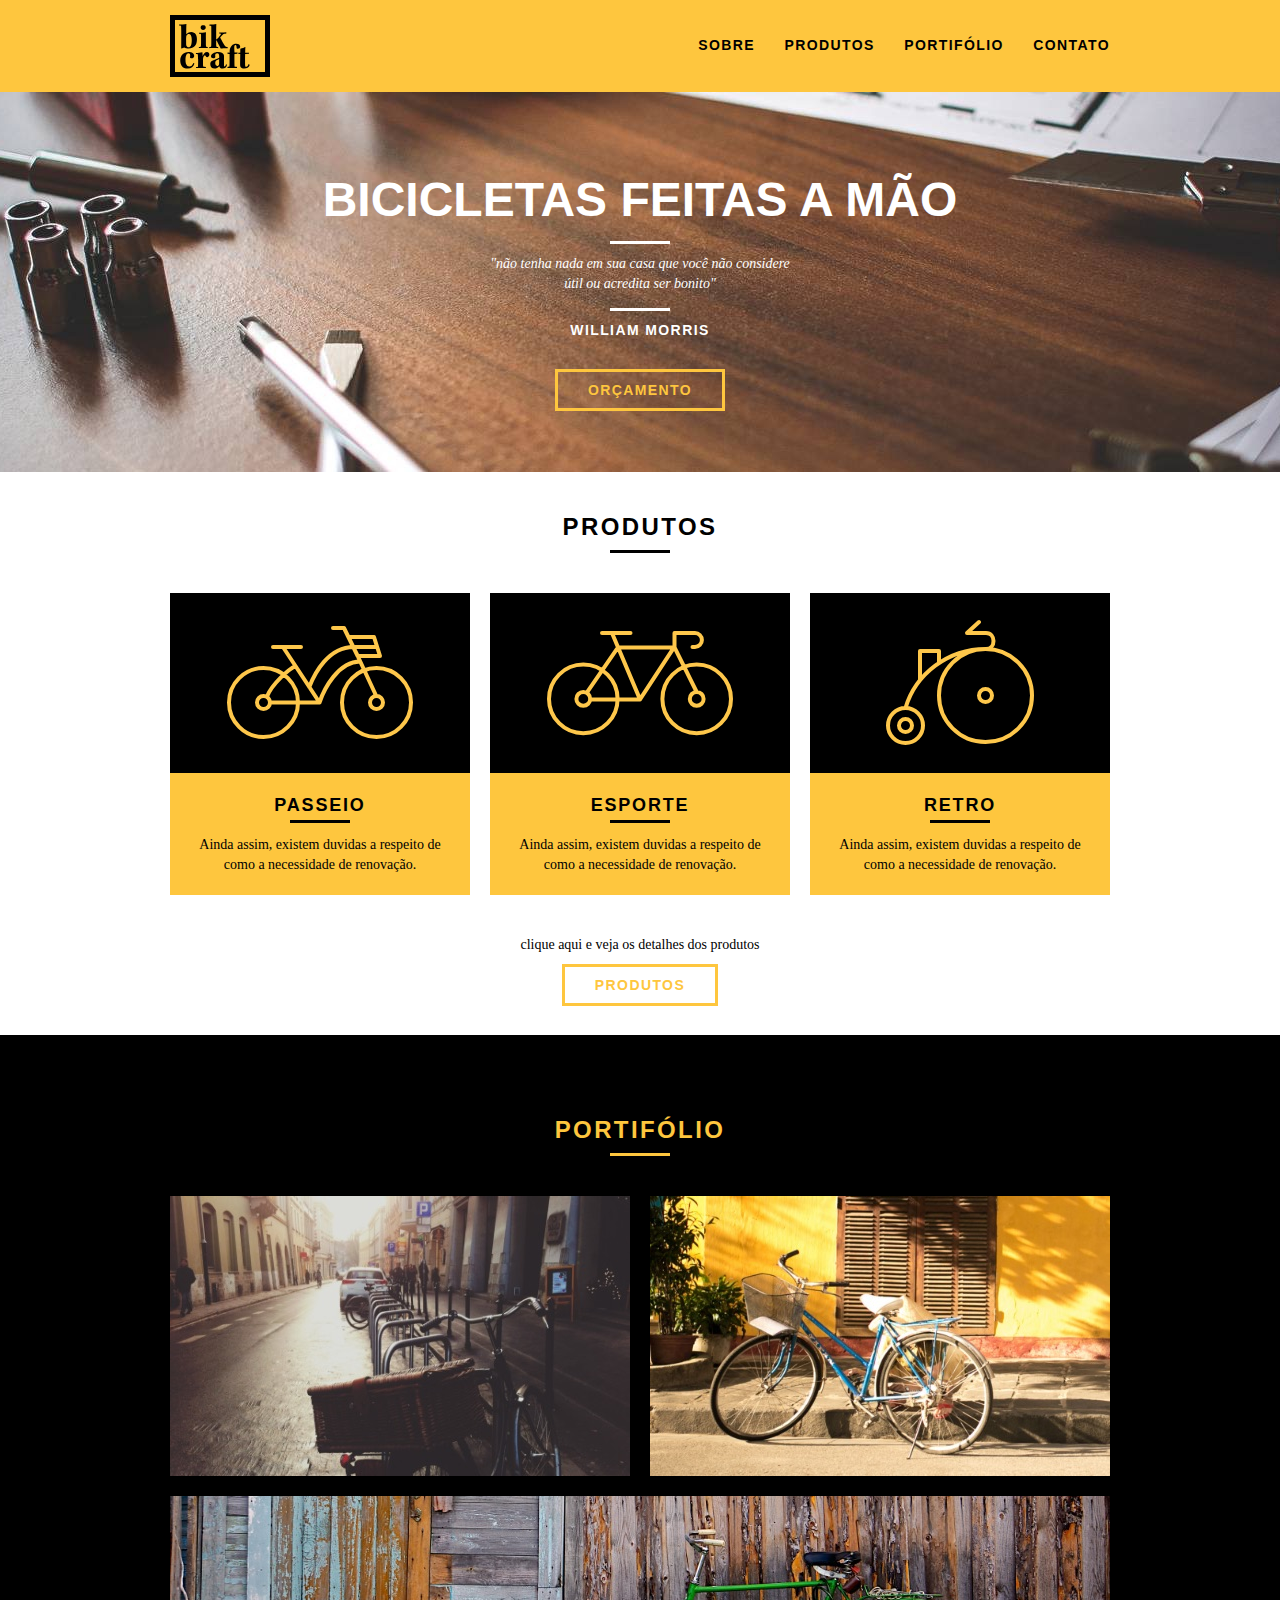
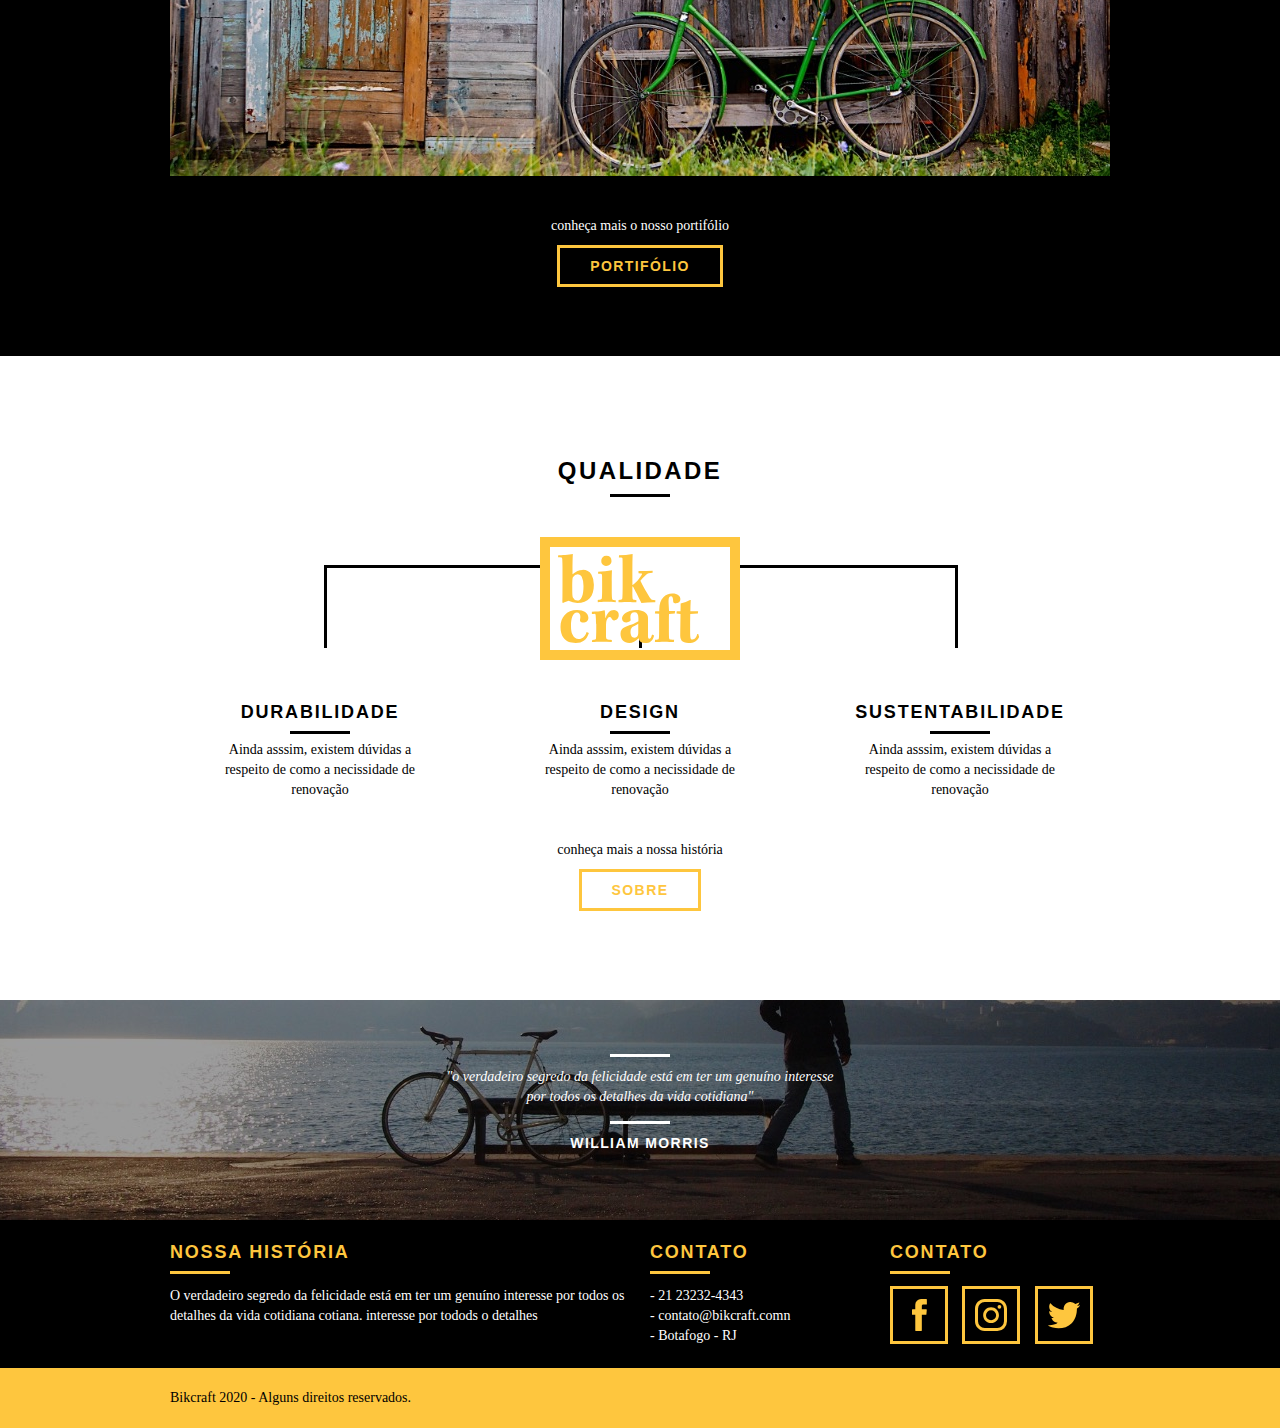
<file: index.html>
<!DOCTYPE html>
<html lang="pt-br">
  <head>
    <meta charset="UTF-8" />
    <meta name="viewport" content="width=device-width, initial-scale=1.0" />
    <title>Bikcraft</title>
    <link rel="stylesheet" href="css/normalize.css" />
    <link rel="stylesheet" href="css/reset.css" />
    <link rel="stylesheet" href="css/grid.css" />
    <link rel="stylesheet" href="css/style.css" />
  </head>
  <body>
    <header class="header">
      <div class="container">
        <a href="index.html" class="grid-4">
          <img src="doc/bikcraft.svg" alt="Bikcraft" />
        </a>
        <nav class="grid-12 header_menu">
          <ul>
            <li><a href="sobre.html">Sobre</a></li>
            <li><a href="produtos.html">Produtos</a></li>
            <li><a href="portifilio.html">Portifólio</a></li>
            <li><a href="contato.html">Contato</a></li>
          </ul>
        </nav>
      </div>
    </header>

    <section class="introducao">
      <div class="container">
        <h1>Bicicletas Feitas a Mão</h1>
        <blockquote class="quote-externo">
          <p>
            "não tenha nada em sua casa que você não considere útil ou acredita
            ser bonito"
          </p>
          <cite>WILLIAM MORRIS</cite>
        </blockquote>
        <a href="produtos.html" class="btn">Orçamento</a>
      </div>
    </section>

    <section class="container">
      <h2 class="subtitulo">Produtos</h2>
      <ul class="produtos_lista">
        <li class="grid-1-3">
          <div class="produtos_icone">
            <img src="doc/produtos/passeio.svg" alt="Bikcraft Passeio" />
          </div>
          <h3>Passeio</h3>
          <p>
            Ainda assim, existem duvidas a respeito de como a necessidade de
            renovação.
          </p>
        </li>

        <li class="grid-1-3">
          <div class="produtos_icone">
            <img src="doc/produtos/esporte.svg" alt="Bikcraft Esporte" />
          </div>
          <h3>Esporte</h3>
          <p>
            Ainda assim, existem duvidas a respeito de como a necessidade de
            renovação.
          </p>
        </li>

        <li class="grid-1-3">
          <div class="produtos_icone">
            <img src="doc/produtos/retro.svg" alt="Bikcraft Retro" />
          </div>
          <h3>Retro</h3>
          <p>
            Ainda assim, existem duvidas a respeito de como a necessidade de
            renovação.
          </p>
        </li>
      </ul>
      <div class="call">
        <p>clique aqui e veja os detalhes dos produtos</p>
        <a href="produtos.html" class="btn btn-preto">Produtos</a>
      </div>
    </section>

    <section class="portifolio">
      <div class="container">
        <h2 class="subtitulo">Portifólio</h2>
        <ul class="portifilio_lista">
          <li class="grid-8">
            <img src="doc/portfolio/retro.jpg" alt="Bicicleta Retro" />
          </li>
          <li class="grid-8">
            <img src="doc/portfolio/passeio.jpg" alt="Bicicleta Passeio" />
          </li>
          <li class="grid-16">
            <img src="doc/portfolio/esporte.jpg" alt="Bicicleta Esporte" />
          </li>
        </ul>
        <div class="call">
          <p>conheça mais o nosso portifólio</p>
          <a href="portifolio.html" class="btn">Portifólio</a>
        </div>
      </div>
    </section>
    <section class="qualidade container">
      <h2 class="subtitulo">Qualidade</h2>
      <img src="doc/bikcraft-qualidade.svg" alt="Bikcraft" />
      <ul class="qualidade_lista">
        <li class="grid-1-3">
          <h3>Durabilidade</h3>
          <p>
            Ainda asssim, existem dúvidas a respeito de como a necissidade de
            renovação
          </p>
        </li>
        <li class="grid-1-3">
          <h3>Design</h3>
          <p>
            Ainda asssim, existem dúvidas a respeito de como a necissidade de
            renovação
          </p>
        </li>
        <li class="grid-1-3">
          <h3>Sustentabilidade</h3>
          <p>
            Ainda asssim, existem dúvidas a respeito de como a necissidade de
            renovação
          </p>
        </li>
      </ul>
      <div class="call">
        <p>conheça mais a nossa história</p>
        <a href="sobre.html" class="btn btn-preto">Sobre</a>
      </div>
    </section>
    <section class="quebra">
      <blockquote class="quote-externo container">
        <p>
          "o verdadeiro segredo da felicidade está em ter um genuíno interesse
          por todos os detalhes da vida cotidiana"
        </p>
        <cite>WILLIAM MORRIS</cite>
      </blockquote>
    </section>

    <footer>
      <div class="footer">
        <div class="container">
          <div class="grid-8 footer_historia">
            <h3>Nossa História</h3>
            <p>
              O verdadeiro segredo da felicidade está em ter um genuíno
              interesse por todos os detalhes da vida cotidiana cotiana.
              interesse por todods o detalhes
            </p>
          </div>
          <div class="grid-4 footer_contato">
            <h3>Contato</h3>
            <ul>
              <li>- 21 23232-4343</li>
              <li>- contato@bikcraft.comn</li>
              <li>- Botafogo - RJ</li>
            </ul>
          </div>
          <div class="grid-4 footer_redes">
            <h3>Contato</h3>
            <ul>
              <li>
                <a href="http://facebook.com" target="_blank"
                  ><img src="doc/redes-sociais/facebook.svg"
                /></a>
              </li>
              <li>
                <a href="http://instagram.com" target="_blank"
                  ><img src="doc/redes-sociais/instagram.svg"
                /></a>
              </li>
              <li>
                <a href="http://twitter.com" target="_blank"
                  ><img src="doc/redes-sociais/twitter.svg"
                /></a>
              </li>
            </ul>
          </div>
        </div>
      </div>
      <div class="copy">
        <div class="container">
          <p class="grid-16">Bikcraft 2020 - Alguns direitos reservados.</p>
        </div>
      </div>
    </footer>
  </body>
</html>
</file>
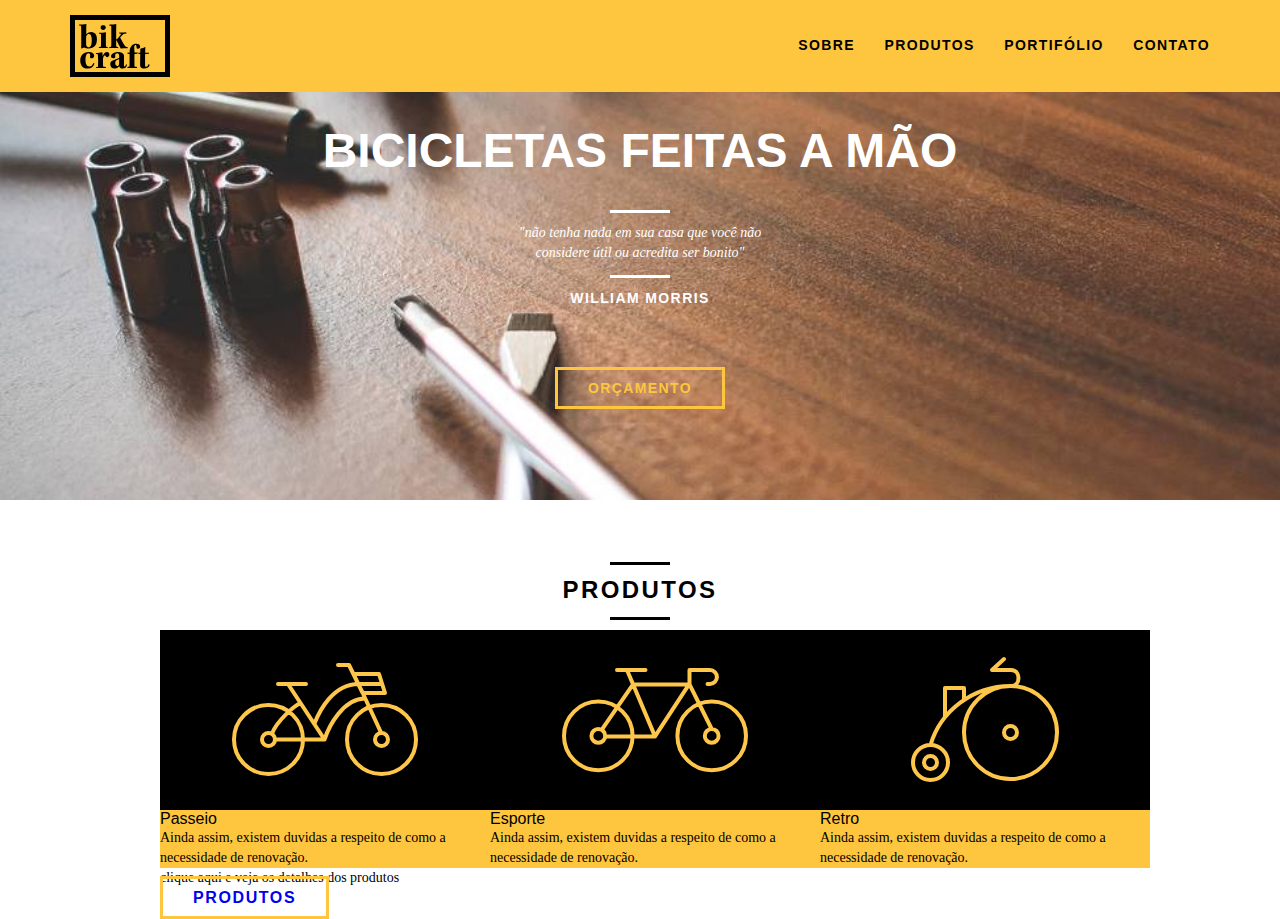
<file: bikcraft.html>
<!DOCTYPE html>
<html lang="pt-br">
<head>
  <meta charset="UTF-8">
  <meta name="viewport" content="width=device-width, initial-scale=1.0">
  <title>BikCraft4.0</title>
  <link rel="stylesheet" href="css/reset.css"/>
  <link rel="stylesheet" href="css/style2.css"/>
</head>
<body>
  <header class="header">
    <div class="container-menu">
      <a href="index.html">
        <img src="doc/bikcraft.svg" alt="Bikcraft" />
      </a>
      <nav class="header_menu">
        <ul>
          <li><a href="sobre.html">Sobre</a></li>
          <li><a href="produtos.html">Produtos</a></li>
          <li><a href="portifilio.html">Portifólio</a></li>
          <li><a href="contato.html">Contato</a></li>
        </ul>
      </nav>
    </div>
  </header>

  <section class="intro">
    <div class="container" >
      <h1>Bicicletas Feitas a Mão</h1>
      <blockquote class="quote">
        <p>
          "não tenha nada em sua casa que você não <br> considere útil ou acredita
          ser bonito"
        </p>
        <cite>WILLIAM MORRIS</cite>
      </blockquote>
      <a href="produtos.html" class="btn">Orçamento</a>
    </div>
  </section>

  <section class="container">
    <h2 class="subtitulo">Produtos</h2>
    <ul class="produtos_lista">
      <li>
        <div class="produtos_icone">
          <img src="doc/produtos/passeio.svg" alt="Bikcraft Passeio" />
        </div>
        <h3>Passeio</h3>
        <p>
          Ainda assim, existem duvidas a respeito de como a necessidade de
          renovação.
        </p>
      </li>

      <li>
        <div class="produtos_icone">
          <img src="doc/produtos/esporte.svg" alt="Bikcraft Esporte" />
        </div>
        <h3>Esporte</h3>
        <p>
          Ainda assim, existem duvidas a respeito de como a necessidade de
          renovação.
        </p>
      </li>

      <li>
        <div class="produtos_icone">
          <img src="doc/produtos/retro.svg" alt="Bikcraft Retro" />
        </div>
        <h3>Retro</h3>
        <p>
          Ainda assim, existem duvidas a respeito de como a necessidade de
          renovação.
        </p>
      </li>
    </ul>
    <div class="call">
      <p>clique aqui e veja os detalhes dos produtos</p>
      <a href="produtos.html" class="btn">Produtos</a>
    </div>
  </section>
  
</body>
</html>
</file>
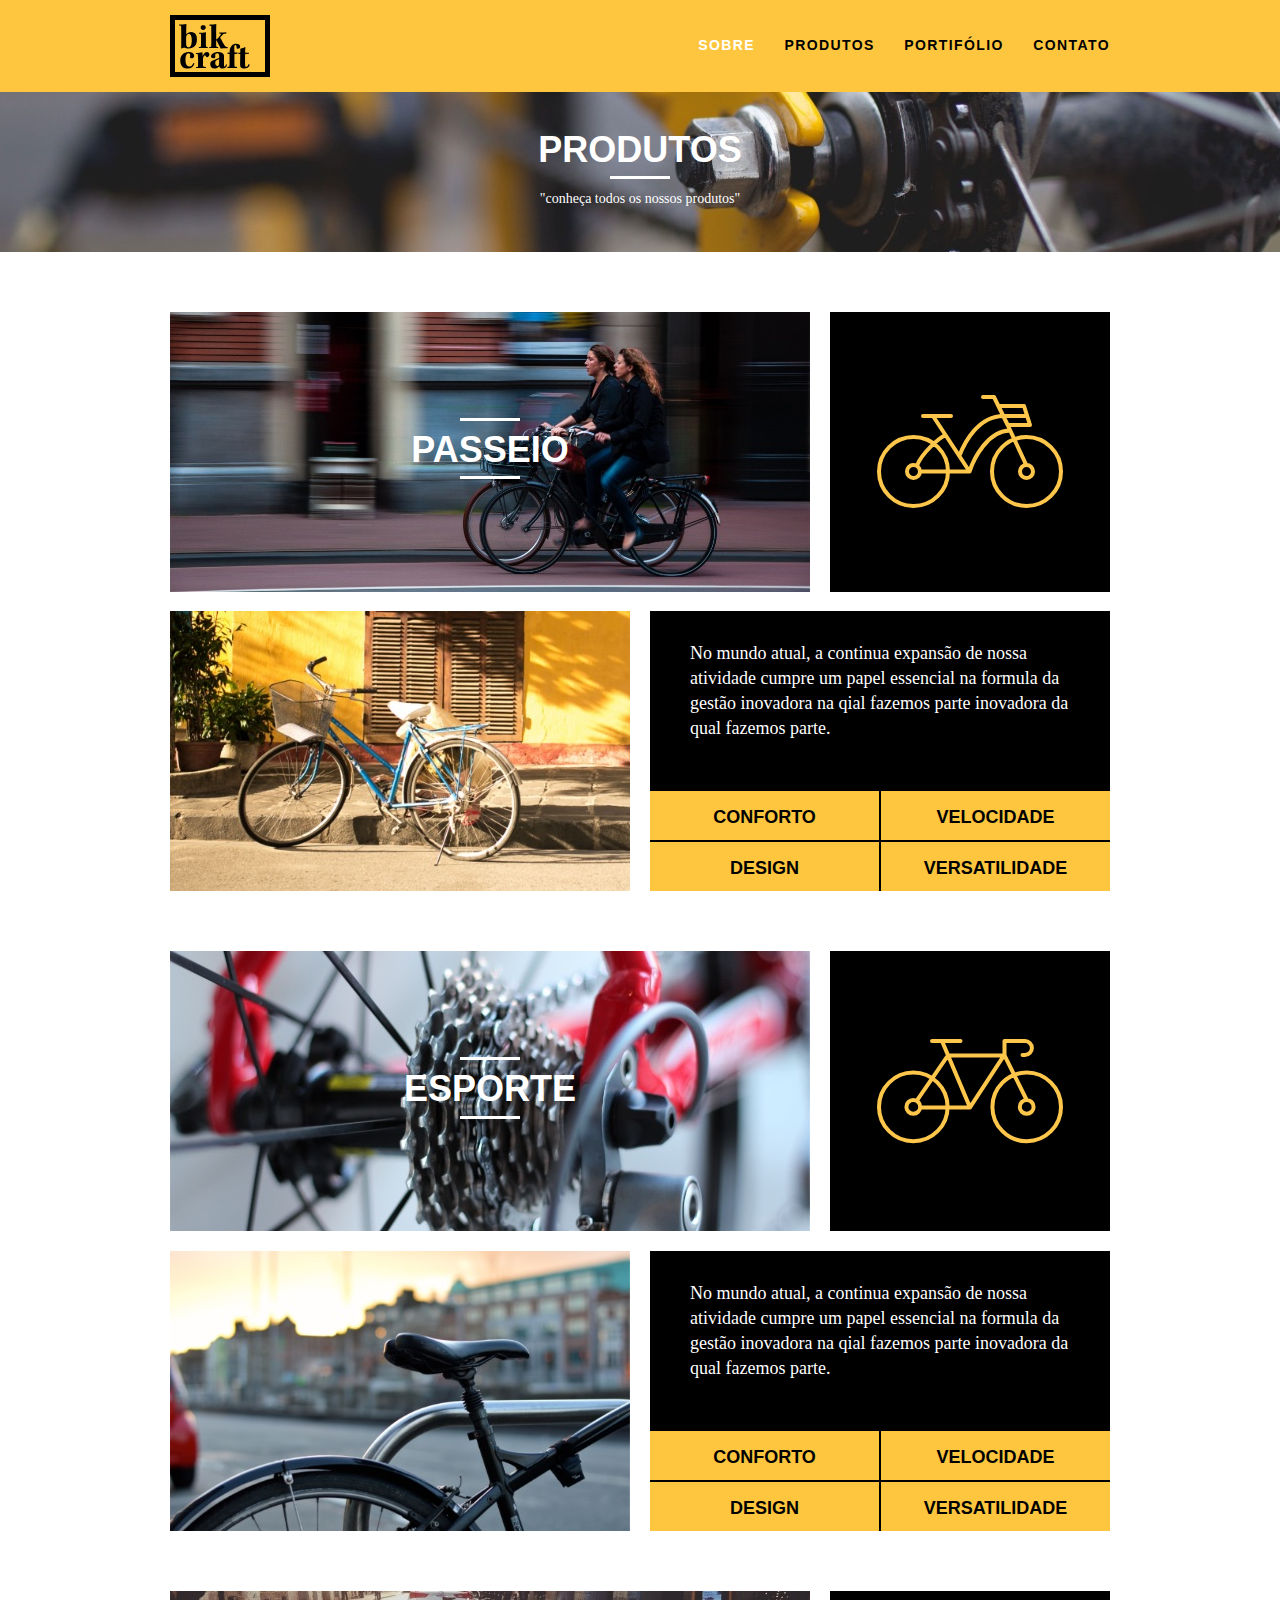
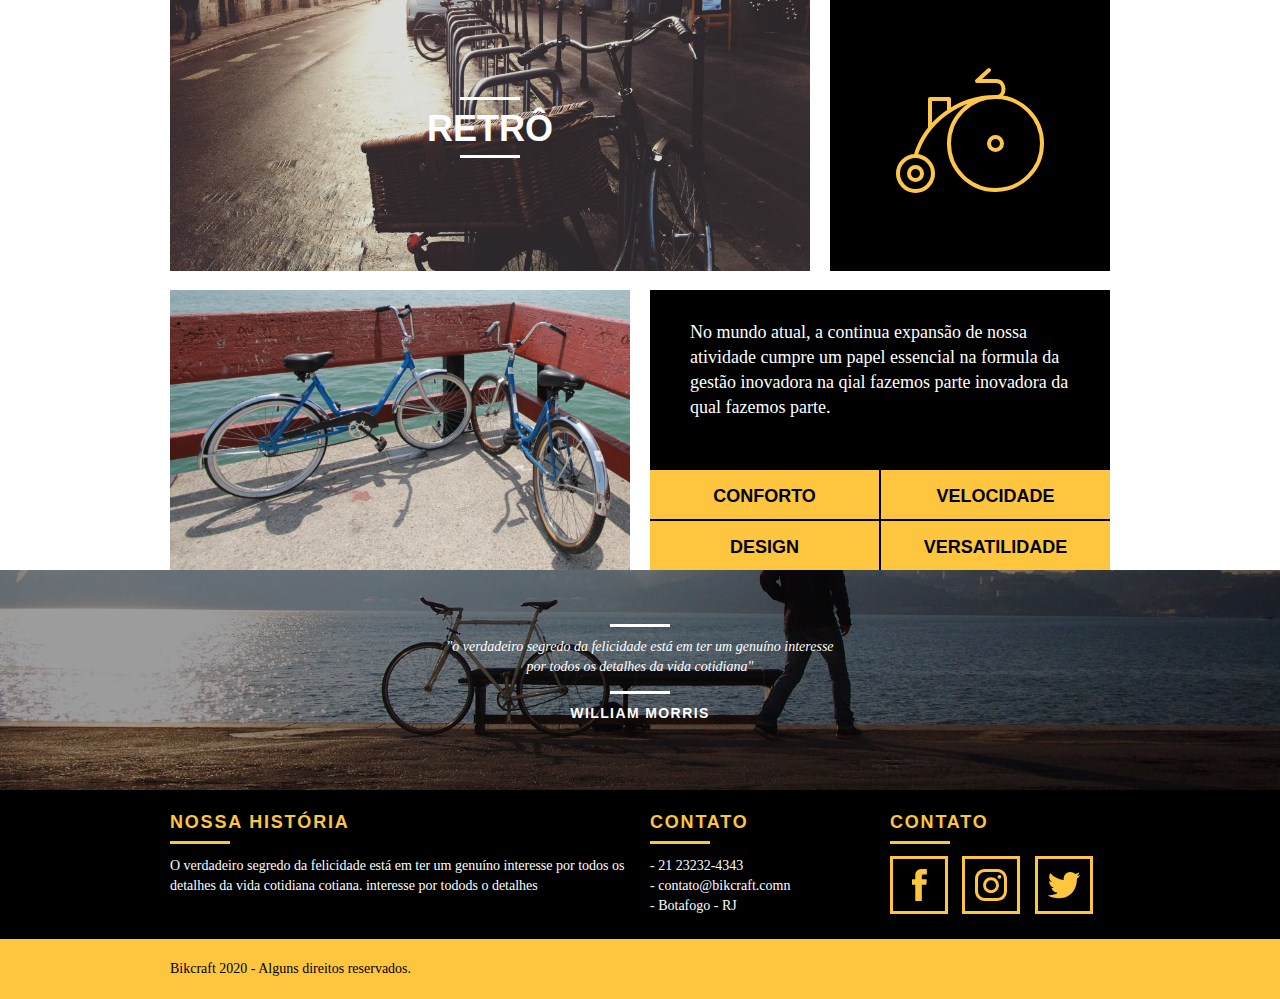
<file: produtos.html>
<!DOCTYPE html>
<html lang="pt-br">
  <head>
    <meta charset="UTF-8" />
    <meta name="viewport" content="width=device-width, initial-scale=1.0" />
    <title>Bikcraft - Sobre</title>
    <link rel="stylesheet" href="css/normalize.css" />
    <link rel="stylesheet" href="css/reset.css" />
    <link rel="stylesheet" href="css/grid.css" />
    <link rel="stylesheet" href="css/style.css" />
    <link rel="stylesheet" href="css/produtos.css" />
  </head>
  <body>
    <header class="header">
      <div class="container">
        <a href="index.html" class="grid-4">
          <img src="doc/bikcraft.svg" alt="Bikcraft" />
        </a>
        <nav class="grid-12 header_menu">
          <ul>
            <li><a href="sobre.html" class="menu_ativo">Sobre</a></li>
            <li><a href="produtos.html">Produtos</a></li>
            <li><a href="portifilio.html">Portifólio</a></li>
            <li><a href="contato.html">Contato</a></li>
          </ul>
        </nav>
      </div>
    </header>

    <section class="introducao-interna interna_produtos">
      <div class="container">
        <h1>Produtos</h1>
      
          <p>
            "conheça todos os nossos produtos"
          </p>
          
      </div>
    </section>

    <section class="container produto_item">
<div class="grid-11"><img src="doc/produtos/bikcraft-passeio-1.jpg" alt="Bikcraft Passeio">
  <h2>Passeio</h2>
</div>
<div class="grid-5 produto_icone"><img src="doc/produtos/passeio.svg" alt="Bikcraft produtos passeio"></div>
<div class="grid-8"><img src="doc/produtos/bikcraft-passeio-2.jpg" alt="Bikcraft passeio"></div>
<div class="grid-8 produto_info">
  <p>No mundo atual, a continua expansão de nossa atividade cumpre um papel essencial na formula da gestão inovadora na qial fazemos parte inovadora da qual fazemos parte.</p>
  <ul>
    <li>Conforto</li>
    <li>Velocidade</li>
    <li>Design</li>
    <li>Versatilidade</li>

  </ul>
</div>
    </section>

    <section class="container produto_item">
      <div class="grid-11"><img src="doc/produtos/bikcraft-esporte-1.jpg" alt="Bikcraft esporte">
        <h2>Esporte</h2>
      </div>
      <div class="grid-5 produto_icone"><img src="doc/produtos/esporte.svg" alt="Bikcraft produtos esporte"></div>
      <div class="grid-8"><img src="doc/produtos/bikcraft-esporte-2.jpg" alt="Bikcraft esporte"></div>
      <div class="grid-8 produto_info">
        <p>No mundo atual, a continua expansão de nossa atividade cumpre um papel essencial na formula da gestão inovadora na qial fazemos parte inovadora da qual fazemos parte.</p>
        <ul>
          <li>Conforto</li>
          <li>Velocidade</li>
          <li>Design</li>
          <li>Versatilidade</li>
      
        </ul>
      </div>
          </section>

          <section class="container produto_item">
            <div class="grid-11"><img src="doc/produtos/bikcraft-retro-1.jpg" alt="Bikcraft restro">
              <h2>Retrô</h2>
            </div>
            <div class="grid-5 produto_icone"><img src="doc/produtos/retro.svg" alt="Bikcraft produtos restro"></div>
            <div class="grid-8"><img src="doc/produtos/bikcraft-retro-2.jpg" alt="Bikcraft retro"></div>
            <div class="grid-8 produto_info">
              <p>No mundo atual, a continua expansão de nossa atividade cumpre um papel essencial na formula da gestão inovadora na qial fazemos parte inovadora da qual fazemos parte.</p>
              <ul>
                <li>Conforto</li>
                <li>Velocidade</li>
                <li>Design</li>
                <li>Versatilidade</li>
            
              </ul>
            </div>
                </section>

    
   
      
    <section class="quebra">
      <blockquote class="quote-externo container">
        <p>
          "o verdadeiro segredo da felicidade está em ter um genuíno interesse
          por todos os detalhes da vida cotidiana"
        </p>
        <cite>WILLIAM MORRIS</cite>
      </blockquote>
    </section>

    <footer>
      <div class="footer">
        <div class="container">
          <div class="grid-8 footer_historia">
            <h3>Nossa História</h3>
            <p>
              O verdadeiro segredo da felicidade está em ter um genuíno
              interesse por todos os detalhes da vida cotidiana cotiana.
              interesse por todods o detalhes
            </p>
          </div>
          <div class="grid-4 footer_contato">
            <h3>Contato</h3>
            <ul>
              <li>- 21 23232-4343</li>
              <li>- contato@bikcraft.comn</li>
              <li>- Botafogo - RJ</li>
            </ul>
          </div>
          <div class="grid-4 footer_redes">
            <h3>Contato</h3>
            <ul>
              <li>
                <a href="http://facebook.com" target="_blank"
                  ><img src="doc/redes-sociais/facebook.svg"
                /></a>
              </li>
              <li>
                <a href="http://instagram.com" target="_blank"
                  ><img src="doc/redes-sociais/instagram.svg"
                /></a>
              </li>
              <li>
                <a href="http://twitter.com" target="_blank"
                  ><img src="doc/redes-sociais/twitter.svg"
                /></a>
              </li>
            </ul>
          </div>
        </div>
      </div>
      <div class="copy">
        <div class="container">
          <p class="grid-16">Bikcraft 2020 - Alguns direitos reservados.</p>
        </div>
      </div>
    </footer>
  </body>
</html>
</file>
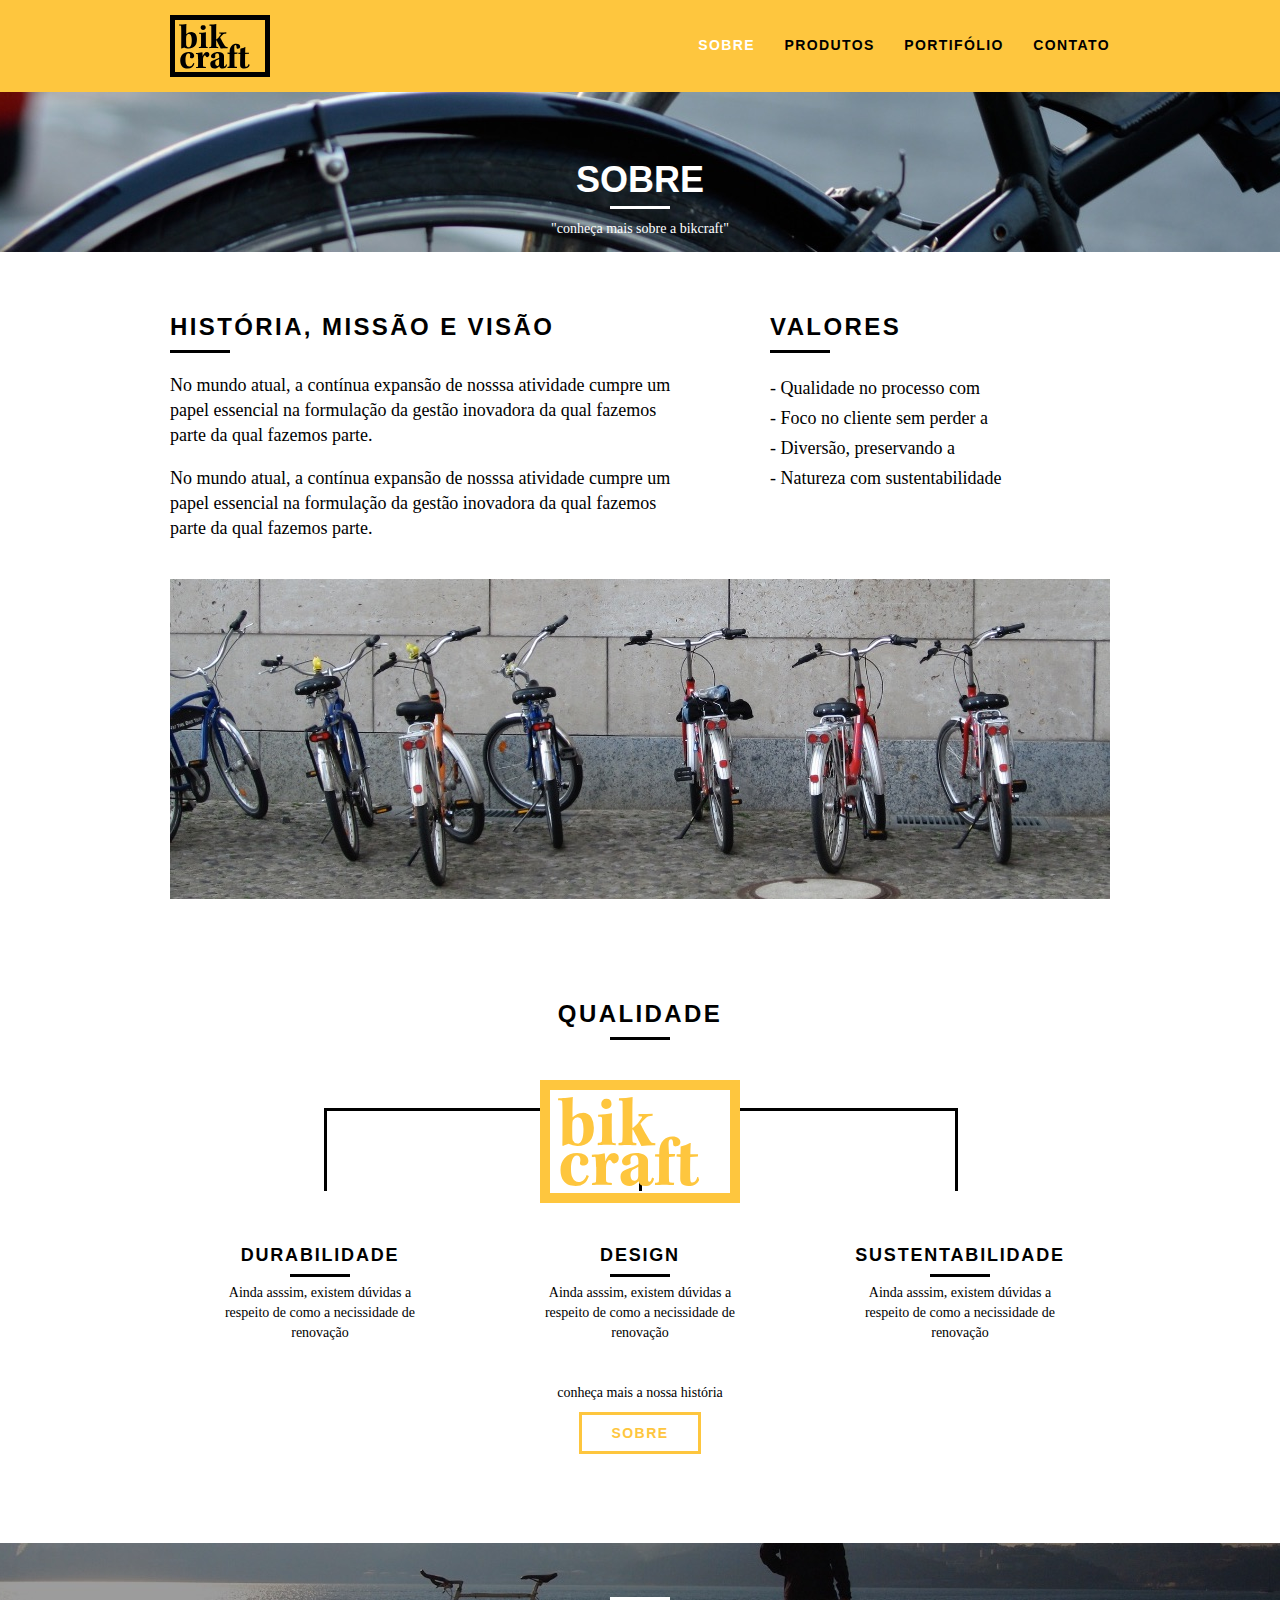
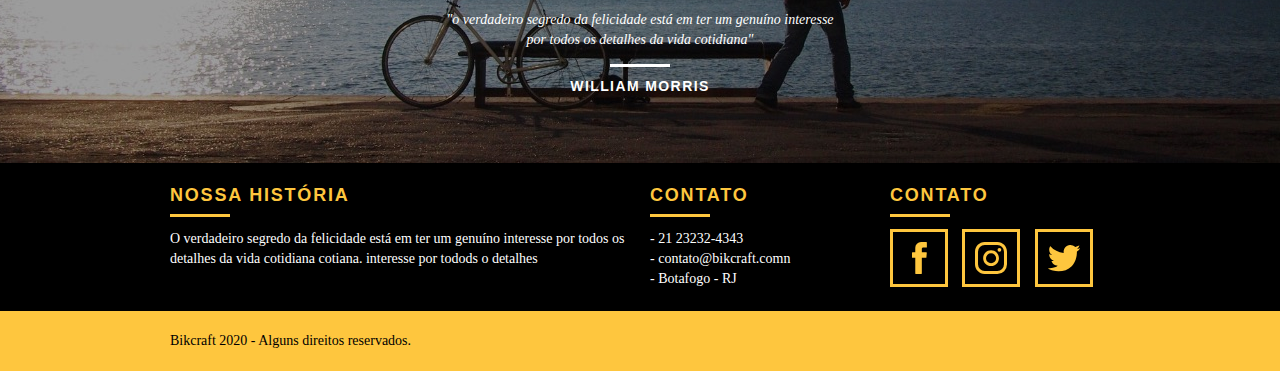
<file: sobre.html>
<!DOCTYPE html>
<html lang="pt-br">
  <head>
    <meta charset="UTF-8" />
    <meta name="viewport" content="width=device-width, initial-scale=1.0" />
    <title>Bikcraft - Sobre</title>
    <link rel="stylesheet" href="css/normalize.css" />
    <link rel="stylesheet" href="css/reset.css" />
    <link rel="stylesheet" href="css/grid.css" />
    <link rel="stylesheet" href="css/sobre.css" />
    <link rel="stylesheet" href="css/style.css" />
  </head>
  <body>
    <header class="header">
      <div class="container">
        <a href="index.html" class="grid-4">
          <img src="doc/bikcraft.svg" alt="Bikcraft" />
        </a>
        <nav class="grid-12 header_menu">
          <ul>
            <li><a href="sobre.html" class="menu_ativo">Sobre</a></li>
            <li><a href="produtos.html">Produtos</a></li>
            <li><a href="portifilio.html">Portifólio</a></li>
            <li><a href="contato.html">Contato</a></li>
          </ul>
        </nav>
      </div>
    </header>

    <section class="introducao-interna interna_sobre">
      <div class="container">
        <h1>Sobre</h1>
      
          <p>
            "conheça mais sobre a bikcraft"
          </p>
          
      </div>
    </section>

    <section class="missao_sobre container">
     <div class="grid-10">
       <h2 class="subtitulo-interno">História, Missão e Visão</h2>
       <p>No mundo atual, a contínua expansão de nosssa atividade cumpre um papel essencial na formulação da gestão inovadora da qual fazemos parte da qual fazemos parte.</p>
       <p>No mundo atual, a contínua expansão de nosssa atividade cumpre um papel essencial na formulação da gestão inovadora da qual fazemos parte da qual fazemos parte.</p>

     </div>
     <div class="grid-6">
       <h2 class="subtitulo-interno">Valores</h2>
       <ul>
         <li>- Qualidade no processo com</li>
         <li>- Foco no cliente sem perder a</li>
         <li>- Diversão, preservando a</li>
         <li>- Natureza com sustentabilidade<li>

       </ul>
     </div>
     <div class="grid-16 foto-equipe">
     <img src="doc/equipe-bikcraft.jpg" alt="Equipe Bikcraft">

     </div>
    </section>

   
      
    </section>
    <section class="qualidade container">
      <h2 class="subtitulo">Qualidade</h2>
      <img src="doc/bikcraft-qualidade.svg" alt="Bikcraft" />
      <ul class="qualidade_lista">
        <li class="grid-1-3">
          <h3>Durabilidade</h3>
          <p>
            Ainda asssim, existem dúvidas a respeito de como a necissidade de
            renovação
          </p>
        </li>
        <li class="grid-1-3">
          <h3>Design</h3>
          <p>
            Ainda asssim, existem dúvidas a respeito de como a necissidade de
            renovação
          </p>
        </li>
        <li class="grid-1-3">
          <h3>Sustentabilidade</h3>
          <p>
            Ainda asssim, existem dúvidas a respeito de como a necissidade de
            renovação
          </p>
        </li>
      </ul>
      <div class="call">
        <p>conheça mais a nossa história</p>
        <a href="sobre.html" class="btn btn-preto">Sobre</a>
      </div>
    </section>
    <section class="quebra">
      <blockquote class="quote-externo container">
        <p>
          "o verdadeiro segredo da felicidade está em ter um genuíno interesse
          por todos os detalhes da vida cotidiana"
        </p>
        <cite>WILLIAM MORRIS</cite>
      </blockquote>
    </section>

    <footer>
      <div class="footer">
        <div class="container">
          <div class="grid-8 footer_historia">
            <h3>Nossa História</h3>
            <p>
              O verdadeiro segredo da felicidade está em ter um genuíno
              interesse por todos os detalhes da vida cotidiana cotiana.
              interesse por todods o detalhes
            </p>
          </div>
          <div class="grid-4 footer_contato">
            <h3>Contato</h3>
            <ul>
              <li>- 21 23232-4343</li>
              <li>- contato@bikcraft.comn</li>
              <li>- Botafogo - RJ</li>
            </ul>
          </div>
          <div class="grid-4 footer_redes">
            <h3>Contato</h3>
            <ul>
              <li>
                <a href="http://facebook.com" target="_blank"
                  ><img src="doc/redes-sociais/facebook.svg"
                /></a>
              </li>
              <li>
                <a href="http://instagram.com" target="_blank"
                  ><img src="doc/redes-sociais/instagram.svg"
                /></a>
              </li>
              <li>
                <a href="http://twitter.com" target="_blank"
                  ><img src="doc/redes-sociais/twitter.svg"
                /></a>
              </li>
            </ul>
          </div>
        </div>
      </div>
      <div class="copy">
        <div class="container">
          <p class="grid-16">Bikcraft 2020 - Alguns direitos reservados.</p>
        </div>
      </div>
    </footer>
  </body>
</html>
</file>
<file: css/grid.css>
*, *:before, *:after {
  -webkit-box-sizing: border-box; 
  -moz-box-sizing: border-box; 
  box-sizing: border-box;
}

.container {
	width: 960px;
	margin: 0 auto;
	padding: 0px;
	position: relative;
}

.container:after, .container:before {
	content: " ";
	display: table;
}

.container:after {
	clear: both;
}

.grid-1, .grid-2, .grid-3, .grid-4, .grid-5, .grid-6, .grid-7, .grid-8, .grid-9, .grid-10, .grid-11, .grid-12, .grid-13, .grid-14, .grid-15, .grid-16, .grid-1-3 {
	float: left;
	margin-left: 10px;
	margin-right: 10px;
}

.grid-1 	{width: 40px;}
.grid-2 	{width: 100px;}
.grid-3 	{width: 160px;}
.grid-4 	{width: 220px;}
.grid-5 	{width: 280px;}
.grid-6 	{width: 340px;}
.grid-7 	{width: 400px;}
.grid-8 	{width: 460px;}
.grid-9 	{width: 520px;}
.grid-10 	{width: 580px;}
.grid-11 	{width: 640px;}
.grid-12 	{width: 700px;}
.grid-13 	{width: 760px;}
.grid-14 	{width: 820px;}
.grid-15 	{width: 880px;}
.grid-16 	{width: 940px;}
.grid-1-3	{width: 300px;}
</file>
<file: css/style.css>
/* ESTILOS GERAIS */
body{
  font-family: Arial, Helvetica, sans-serif;
}
p{
  font-family: Georgia, 'Times New Roman', serif;
  font-size: 14px;
  line-height: 20px;
}
img{
  display: block;
}


.btn{

  border: 3px solid #fec63e;
  padding: 10px 30px;
  color: #fec63e;
  font-size: 14px;
  line-height: 20px;
  text-transform: uppercase;
  letter-spacing: .1em;
  font-weight: bold;
}
.btn:hover{
color: #FFF;
border: 3px solid #FFF;
} 
.btn.btn-preto:hover {
  color: #000;
  border-color: #000;
}

.subtitulo {
font-size:  24px;
line-height: 30px;
font-weight:  bold;
letter-spacing: .1em;
color: #000;
text-transform: uppercase;
text-align: center;
margin-bottom: 40px;
margin-top: 40px
}

.subtitulo:after {
content: "";
display: block;
width: 60px;
height: 3px;
background: #000;
margin: 8px auto;
}
.subtitulo-interno {
  font-size:  24px;
  line-height: 30px;
  font-weight:  bold;
  letter-spacing: .1em;
  color: #000;
  text-transform: uppercase;
  margin-bottom: 20px;
  }
  
  .subtitulo-interno:after {
  content: "";
  display: block;
  width: 60px;
  height: 3px;
  background: #000;
  margin: 8px 0;
  }

/* Introdução interna*/
.introducao-interna{
  width: 100%;
  margin-top: 92px;
  height: 160px;
  text-align: center;
  color: #FFF;
  padding: top 30px;
}
.introducao-interna h1{
  font-size: 36px;
  font-weight: bold;
  text-transform: uppercase;
  margin-top: 37px;
}
.introducao-interna h1:after{
  content: "";
  display: block;
  width: 60px;
  height: 3px;
  background: #FFF;
  margin:6px auto 10px auto;
}

/* HEADER */
.header{
  position: fixed;
  top: 0%;
  width: 100%;
  background-color: #fec63e;
  padding: 15px 0;
  z-index: 10;
}
.header_menu{
  text-align: right
}
.header_menu ul li{
  display: inline-block;
  margin-left: 25px;
  margin-top: 20px;
}
.header_menu ul li a{
color: #000;
font-weight: bold;
text-transform: uppercase;
letter-spacing: .1em;
font-size: 14px;
line-height: 20px;
padding: 10px 0;
}
.header_menu ul li a:hover{
color: #FFF;
}

.header_menu ul li a.menu_ativo{
  color: #FFF;
}








/*INTRODUÇÃO */

.introducao{
  width: 100%;
  height: 380px;
  background: url("../doc/bg.jpg") no-repeat center;
  background-size: cover;
  margin-top: 92px;
  text-align: center;
  padding-top: 80px;
}

.introducao h1{
  font-size: 48px;
  color: #FFF;
  font-weight: bold;
  text-transform: uppercase;
}

.quote-externo{
max-width: 320px;
margin: 0 auto;
margin-bottom: 40px;
color: white;
}
.quote-externo p {
font-style: italic;
}
.quote-externo p:before , .quote-externo p:after{
content: "";
display: block;
width: 60px;
height: 3px;
background: #FFF;
margin: 14px auto 10px auto;
}

.quote-externo cite{
  font-style: normal;
  font-weight: bold;
  font-size: 14px;
  letter-spacing: .1em;
}


/*Produtos */
.produtos {
padding: 60px 0;
}

.produtos_lista li{
  background: #fec63e;
  text-align: center;
}
.produtos_lista li h3{
  font-weight: bold;
  font-size: 18px;
  line-height: 25px;
  text-transform: uppercase;
  letter-spacing: .1em;
  margin-top: 20px;
}

.produtos_lista li h3:after{
  content: "";
  display: block;
  width: 60px;
  height: 3px;
  background: #000;
  margin: 2px auto;
  }
  .produtos_lista li p{
 padding: 10px 20px 20px 20px;
  }

.produtos_icone {
  background: #000;
  padding: 20px;
  
}
.produtos_icone img {
  margin: 0 auto;
}

.call{
padding: 40px 0;
text-align: center;
clear: both;
}
.call p{
  margin-bottom: 20px;
}
.portifolio{
  width: 100%;
  background: #000;
  padding: 40px 0;
}
.portifolio .subtitulo{
  color: #fec63e;
}
.portifolio .subtitulo:after{
  background: #fec63e;
}
.portifilio_lista li:last-child{
margin-top: 20px;
}
.portifolio .call p{
  color: #FFF;
}

/* QUALIDADE */
.qualidade{
padding: 60px 0;
}
.qualidade:after{
content: "";
width: 634px;
height: 83px;
display: block;
background: url("../doc/linhas.svg") no-repeat center;
position: absolute;
top: 209px;
right: 162px;
z-index: -1;
}
.qualidade img{
  margin: 0 auto;
}
.qualidade_lista{
  padding-top: 20px;
  overflow: auto;
}
.qualidade_lista li{
  text-align: center;
  padding: 0 40px;
}
.qualidade_lista li h3{
  font-weight: bold;
  font-size: 18px;
  line-height: 25px;
  text-transform: uppercase;
  letter-spacing: .1em;
  margin-top: 20px;
}

.qualidade_lista li h3:after{
  content: "";
  display: block;
  width: 60px;
  height: 3px;
  background: #000;
  margin: 6px auto;}
  /*QUEBRA  */

  .quebra{
    width: 100%;
    height: 220px;
    background: url("../doc/bg-footer.jpg") no-repeat center;
    background-size:cover;
    text-align: center;
    padding-top: 40px;
  }
  .quebra .quote-externo{
    max-width: 400px;
  }

  /* FOOTER */

  .footer{
    width: 100%;
    background: #000;
    color: #FFF;
    padding: 20px 0;
  }

  .footer h3 {
    font-size: 18px;
    line-height: 25px;
    color: #fec63e;
    text-transform: uppercase;
    letter-spacing: .1em;
    font-weight: bold;
  }
  .footer h3:after{
    content: "";
    display: block;
    width: 60px;
    height: 3px;
    background: #fec63e;
    margin: 6px 0 12px 0;
  }
  .footer-historia {
    padding-right: 40px;
  }
  .footer_contato ul li{
    font-size: 14px;
    line-height: 20px;
    font-family: Georgia, 'Times New Roman', serif;
  }
  .footer_redes ul li{
    display: inline-block;
    margin-right: 10px;
  }
  .footer_redes ul li a{
    border: 3px solid #fec63e;
    display: block;
    padding: 10px;
  }
  .footer_redes ul li a:hover{
    border-color: #FFF;
  }
  .copy{
    width: 100%;
    background: #fec63e;
    padding: 20px;

  }
</file>
<file: css/style2.css>
body{
  font-family: Arial, Helvetica, sans-serif;
}
p{
  font-family: Georgia, 'Times New Roman', serif;
  font-size: 14px;
  line-height: 20px;
}
img{
  display: block;
}
.container{
	width: 960px;
  margin: 0 auto;
}
.container-menu{
  width: 1140px;
  margin: 0 auto;
  display: flex;
  justify-content: space-between;

}
 
.header{
  position: fixed;
  top: 0%;
  width: 100%;
  background-color: #fec63e;
  padding: 15px 0;
  z-index: 10;

}

.header_menu ul li{
  display: inline-block;
  margin-left: 25px;
  margin-top: 20px;

}
.header_menu ul li a{
color: #000;
font-weight: bold;
text-transform: uppercase;
letter-spacing: .1em;
font-size: 14px;
line-height: 20px;
padding: 10px 0;

}
.header_menu ul li a:hover{
color: #FFF;
}

.header_menu ul li a.menu_ativo{
  color: #FFF;
}

section.intro{
  background-image: url(../doc/bg.jpg);
  width: 100%;
  height: 500px;
  background-repeat: no-repeat;
  background-size: cover;
  display: flex;
  align-items: center;
  flex-direction: column;
  justify-content: center;
  text-align: center;
  background-position: top 20px bottom 20px;
}
.intro h1{
text-transform: uppercase;
color: white;
font-weight: bold;
font-size: 48px;
padding-bottom: 20px;
padding-top: 20px       ;
  
}
.quote{
  font-size: 14px;
  color: #FFF;
  line-height: 20px;
  font-style: italic;
  padding-bottom: 70px;

}
.quote:hover{
  color: #FFF;
}

.quote p:before , .quote p:after{
  content: "";
  display: block;
  width: 60px;
  height: 3px;
  background: #FFF;
  margin: 12px auto 10px auto;
  }
  cite{
    font-style: normal;
    font-weight: bold;
    font-size: 14px;
    letter-spacing: .1em;
    

  }



  .btn{
    border: 3px solid #fec63e;
    line-height: 20px;
    text-transform: uppercase;
    font-weight: bold;
    padding: 10px 30px;
    letter-spacing: .1em;
    justify-content: flex-end;

    

  }
  section.intro a{
    font-size: 14px;
    text-transform: uppercase;
    color: #fec63e;
  }

  .subtitulo{
    font-size: 24px;
    line-height: 30px;
    font-weight: bold;
    letter-spacing: .1em;
    color: black;
    text-transform: uppercase;
    text-align: center;
    padding-top: 50px;
  }
  .subtitulo:before , .subtitulo:after{
    content: "";
    display: block;
    width: 60px;
    height: 3px;
    background:black;
    margin: 12px auto 10px auto;
    }
 
.produtos_icone{
  background-color: black;
  padding: 20px;
  width: 290px;
}
 .produtos_icone img{
   margin: 0 auto;
 }


 .produtos_lista {
  display: flex;
  justify-content: space-between;
  align-items: stretch;


 }

 .produtos_lista li{
   background-color: #fec63e;
   width: 330px;
  

   
  
   
 }
</file>
<file: css/produtos.css>
.interna_produtos{
	background: url("../doc/bg-produtos.jpg") no-repeat center;
	background-size: cover;
}
.produto_item{
	padding-top: 60px;
}
.produto_item h2{
	color: #fff;
	font-size: 36px;
	text-transform: uppercase;
	font-weight: bold;
	position: relative;
	top: -180px;
	text-align: center;
	margin-bottom: -56px;
}
.produto_item h2:after, .produto_item h2:before{
content: "";
display: block;
width: 60px;
height: 3px;
background: #fff;
margin: 6px auto 8px auto;
}
.produto_icone {
	background: #000;
padding: 70px 0;
}
.produto_icone img {
	margin: 0 auto;
}
.produto_info{
	background: #000;
}
.produto_info p{
	color: #fff;
	font-size: 18px;
	line-height: 25px;
	height: 180px;
	padding: 30px 40px;
}
.produto_info ul li{
	background: #fec63e;
	text-transform: uppercase;
	font-size: 18px;
	line-height: 20px;
	float: left;
	width: 229px;
	height: 49px;
	text-align: center;
	padding-top: 16px;
	font-weight: bold;
}
.produto_info ul li:nth-child(1), .produto_info ul li:nth-child(2){
	margin-bottom: 2px;
}
.produto_info ul li:nth-child(even){
	margin-left: 2px;
}
</file>
<file: css/sobre.css>
.interna_sobre{
	background: url("../doc/bg-sobre.jpg") no-repeat center;
	padding-top: 30px;
	
}
.missao_sobre{
	padding-top: 60px;
}
.missao_sobre p{
	font-size: 18px;
	line-height: 25px;
	margin-bottom: 1em;
	padding-right: 60px;
}
.missao_sobre ul li{
	font-family: Georgia, 'Times New Roman', Times, serif;
	font-size: 18px;
	line-height: 30px;
}
.foto-equipe{
	padding-top: 20px;
}
</file>
